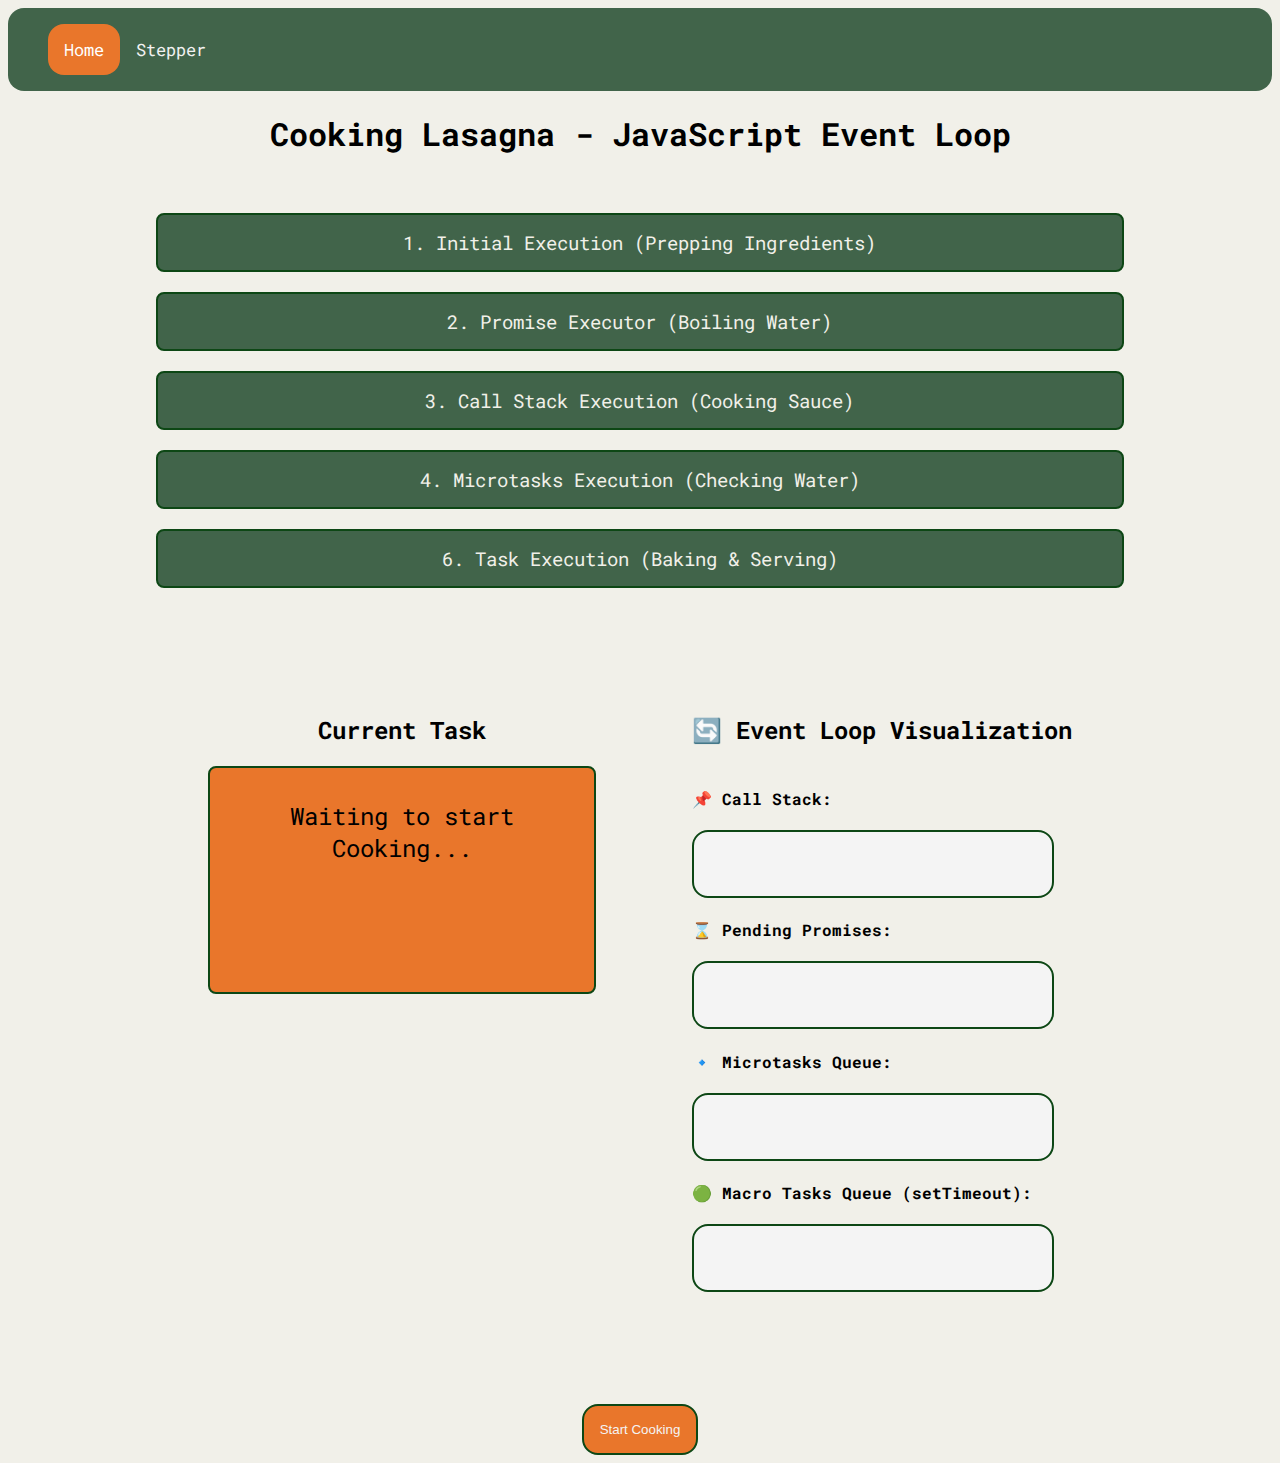
<file: index.html>
<!DOCTYPE html>
<html lang="en">
  <head>
    <meta charset="UTF-8" />
    <meta name="viewport" content="width=device-width, initial-scale=1.0" />
    <title>Cooking Lasagna - Event Loop Demo</title>
    <link rel="preconnect" href="https://fonts.googleapis.com">
    <link rel="preconnect" href="https://fonts.gstatic.com" crossorigin>
    <link href="https://fonts.googleapis.com/css2?family=Roboto+Mono:ital,wght@0,100..700;1,100..700&family=Roboto:ital,wght@0,100..900;1,100..900&display=swap" rel="stylesheet">
    <link rel="stylesheet" href="./styles.css" />
  </head>
  <body>
    <nav>
      <ul>
        <li><a class="active" href="#home">Home</a></li>
        <li><a href="stepper.html">Stepper</a></li>
      </ul>
    </nav>
    <h1>Cooking Lasagna - JavaScript Event Loop</h1>

  <div id="steps" class="steps">
  <div id="initialExecution" class="step">1. Initial Execution (Prepping Ingredients)</div>
  <div id="promiseExecutor" class="step">2. Promise Executor (Boiling Water)</div>
  <div id="callStackExecution" class="step">3. Call Stack Execution (Cooking Sauce)</div>
  <div id="microtasksExecution" class="step">4. Microtasks Execution (Checking Water)</div>
  <div id="taskExecution" class="step">6. Task Execution (Baking & Serving)</div>
</div>

    </div>
    <div class="stackContainer">
      <div class="currentContainer">
        <h2>Current Task</h2>
        <div id="currentTask">Waiting to start Cooking...</div>
      </div>

      <div class="visualizer">
        <h2>🔄 Event Loop Visualization</h2>
        <h4>📌 Call Stack:</h4>
        <div
          id="callStack"
          class="loopSteps"
        ></div>

        <h4>⌛ Pending Promises:</h4>
        <div
          id="pendingPromises"
          class="loopSteps"
        ></div>

        <h4>🔹 Microtasks Queue:</h4>
        <div
          id="microtasksQueue"
          class="loopSteps"
        ></div>

        <h4>🟢 Macro Tasks Queue (setTimeout):</h4>
        <div
          id="macroTasksQueue"
          class="loopSteps"
        ></div>
      </div>
    </div>
    <div class="bttnContainer">
      <button onclick="startCooking()">Start Cooking</button>
    </div>

    <script src="cooking.js"></script>
  </body>
</html>
</file>
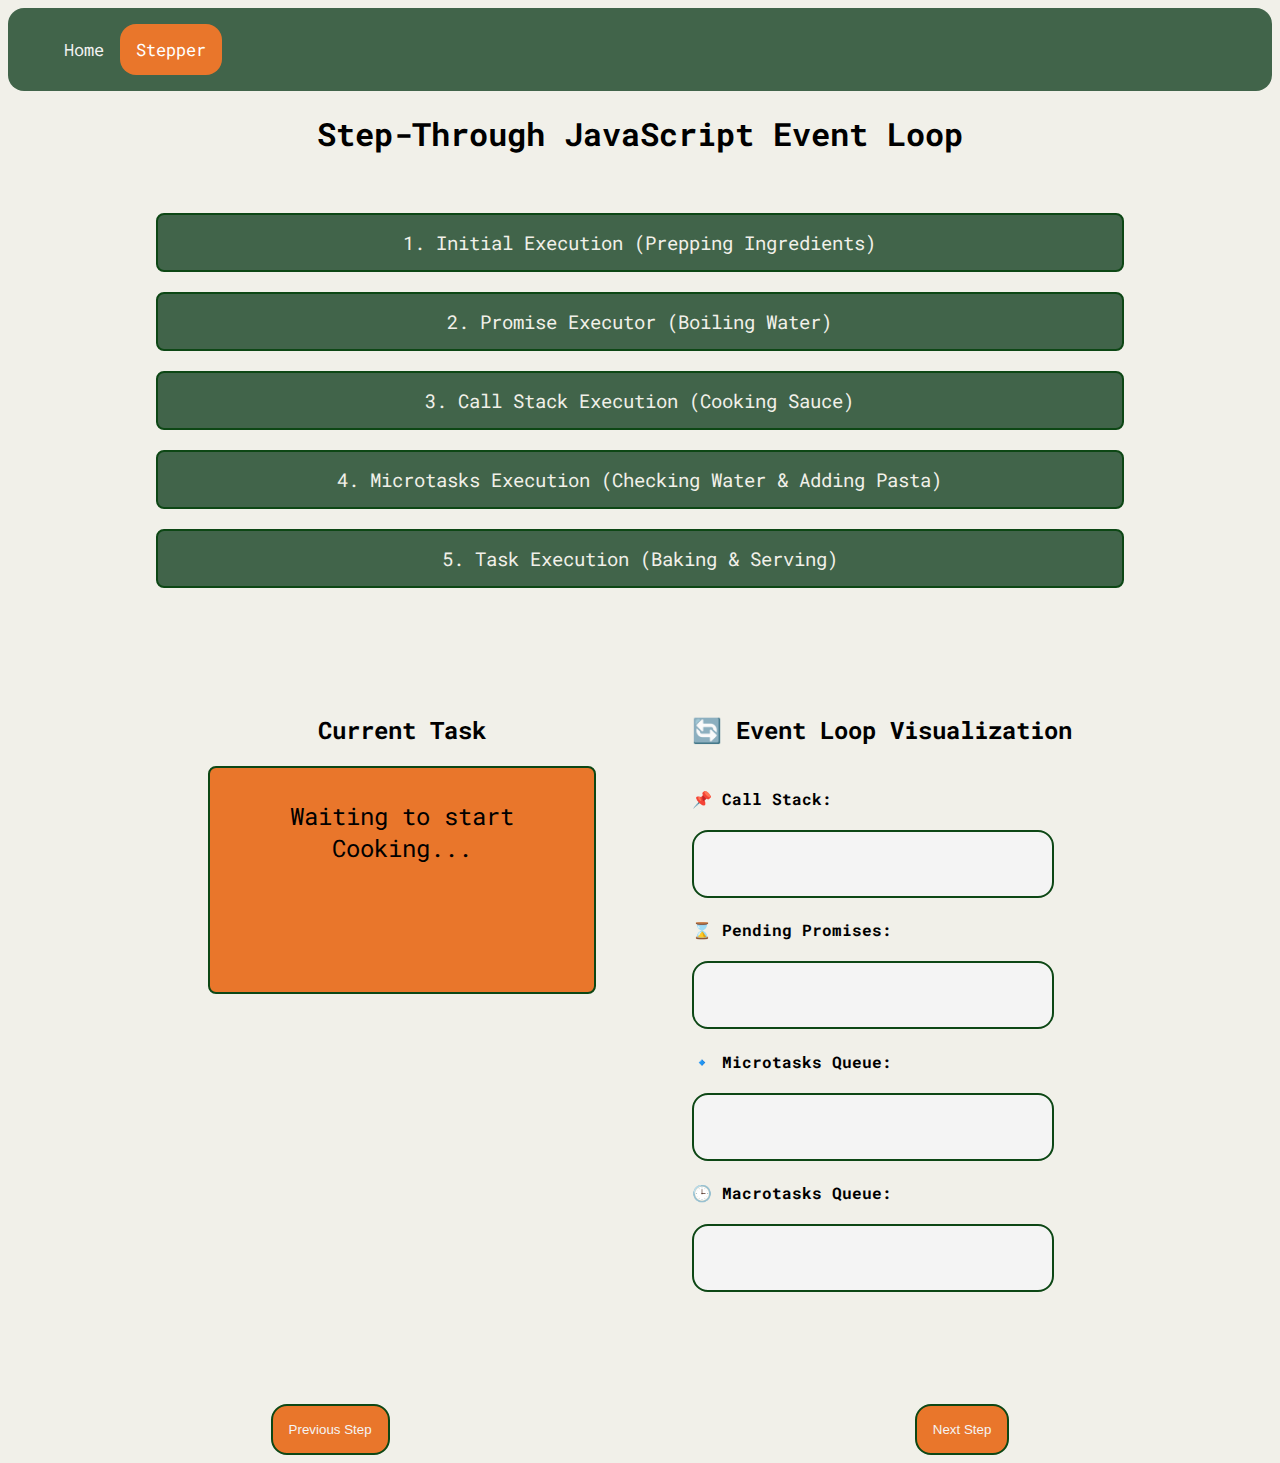
<file: stepper.html>
<!DOCTYPE html>
<html lang="en">
  <head>
    <meta charset="UTF-8" />
    <meta name="viewport" content="width=device-width, initial-scale=1.0" />
    <title>Step-Through Event Loop Demo</title>
    <link rel="preconnect" href="https://fonts.googleapis.com" />
    <link rel="preconnect" href="https://fonts.gstatic.com" crossorigin />
    <link
      href="https://fonts.googleapis.com/css2?family=Roboto+Mono:ital,wght@0,100..700;1,100..700&family=Roboto:ital,wght@0,100..900;1,100..900&display=swap"
      rel="stylesheet"
    />
    <link rel="stylesheet" href="./styles.css" />
  </head>
  <body>
    <nav>
      <ul>
        <li><a href="index.html">Home</a></li>
        <li><a class="active" href="stepper.html">Stepper</a></li>
      </ul>
    </nav>
    <h1>Step-Through JavaScript Event Loop</h1>

    <div id="steps" class="steps">
      <div id="initialExecution" class="step">
        1. Initial Execution (Prepping Ingredients)
      </div>
      <div id="promiseExecutor" class="step">
        2. Promise Executor (Boiling Water)
      </div>
      <div id="callStackExecution" class="step">
        3. Call Stack Execution (Cooking Sauce)
      </div>
      <div id="microtasksExecution" class="step">
        4. Microtasks Execution (Checking Water & Adding Pasta)
      </div>
      <div id="taskExecution" class="step">
        5. Task Execution (Baking & Serving)
      </div>
    </div>

    <div class="stackContainer">
      <div class="currentContainer">
        <h2>Current Task</h2>
        <div id="currentTask">Waiting to start Cooking...</div>
      </div>

      <div class="visualizer">
        <h2>🔄 Event Loop Visualization</h2>
        <h4>📌 Call Stack:</h4>
        <div id="callStack" class="loopSteps"></div>

        <h4>⌛ Pending Promises:</h4>
        <div id="pendingPromises" class="loopSteps"></div>

        <h4>🔹 Microtasks Queue:</h4>
        <div id="microtasksQueue" class="loopSteps"></div>

        <h4>🕒 Macrotasks Queue:</h4>
        <div id="macrotasksQueue" class="loopSteps"></div>
      </div>
    </div>

    <div class="bttnContainer">
      <button onclick="prevStep()">Previous Step</button>
      <button onclick="nextStep()">Next Step</button>
    </div>

    <script src="stepper.js"></script>
  </body>
</html>
</file>
<file: styles.css>
body {
  background: #F1F0E9;
  font-family: "Roboto Mono", monospace;
  font-optical-sizing: auto;
  font-style: normal;

}
h1, h2 {
  text-align: center;
}
.steps {
  display: flex;
  flex-direction: column;
  margin: 3rem;
  align-items: center;
  justify-content: center;
}
.step {
  display: flex;
  justify-content: center;
  padding: 15px;
  margin: 10px;
  border: 2px solid #0D4715;
  font-size: 1.2em;
  transition: background-color 0.3s ease-in-out;
  background-color: #41644A;
  text-align: center;
  display: flex;
  width: 80%;
  height: auto;
  color: #F1F0E9;
  border-radius: .5rem;
}

.active {
  background-color: #16C47F;
  color: black;
}

/* Define unique colors for different event loop stages */
.microtask {
  background-color: #16C47F !important;
}
.callstack {
  background-color: gold !important;
}
.pending-promise {
  background-color: #EB5353 !important;
}
.task {
  background-color: orange !important;
}



#currentTask {
  font-size: 1.5em;
  padding: 2rem;
  background-color: #E9762B;
  border: 2px solid #0D4715;
  border-radius: .5rem;
  width: 20rem;
  height: 10rem;
  text-align: center;
}

.loopSteps {
  display: flex;
  flex-direction: column;
  align-items: center;
  padding: .5rem;
  border: 2px solid #0D4715;
  background-color: #f4f4f4;
  font-size: 1.2em;
  border-radius: 1rem;
  min-height: 3rem;
  max-width: 90%;
  overflow-x: auto;  /* Prevents breaking layout */
  word-wrap: break-word;
}


.stackContainer {
  display: flex;
  justify-content: center;
  align-items: flex-start;
}

button {
  margin: auto;
  background-color: #E9762B;
  border-radius: 1rem;
  padding: 1rem;
  color: #f4f4f4;
  border: #0D4715 2px solid;
}
button:hover{
  background-color: #2ebe52ae;
}

.bttnContainer {
  display: flex;
  margin-top: 4rem;
  align-items: center;
  justify-content: center;
}

.currentContainer,
.visualizer {
  max-width: 50%;
  display: flex;
  flex-direction: column;
  justify-content: center;
  margin: 3rem;
}
.currentContainer{
  display: flex;
  justify-content: center;
  align-items: center;
}

nav {
  overflow: hidden;
  background-color: #41644A;
  padding: 0;
  margin: 0;
  border-radius: 1rem;
  padding-bottom: 1rem;
}
ul {
  list-style-type: none;
}
nav a {
  float: left;
  color: #f2f2f2;
  text-align: center;
  padding: 14px 16px;
  text-decoration: none;
  font-size: 17px;
}

nav a:hover {
  background-color: #2ebe52ae;
  color: black;
  border-radius: 1rem;
}

nav a.active {
  background-color: #E9762B;
  color: white;
  border-radius: 1rem;
}
@media (max-width: 768px) {
  .visualizer {
    display: flex;
    flex-direction: column;
    align-items: center;
    width: 90%; /* Ensures it doesn’t break layout */
  }

  .loopSteps {
    width: 100%;
  }
}
@media (max-width: 960px) {
  .stackContainer{
    flex-direction: column;
    align-items: center;
    justify-content: center;
  }
}
</file>
